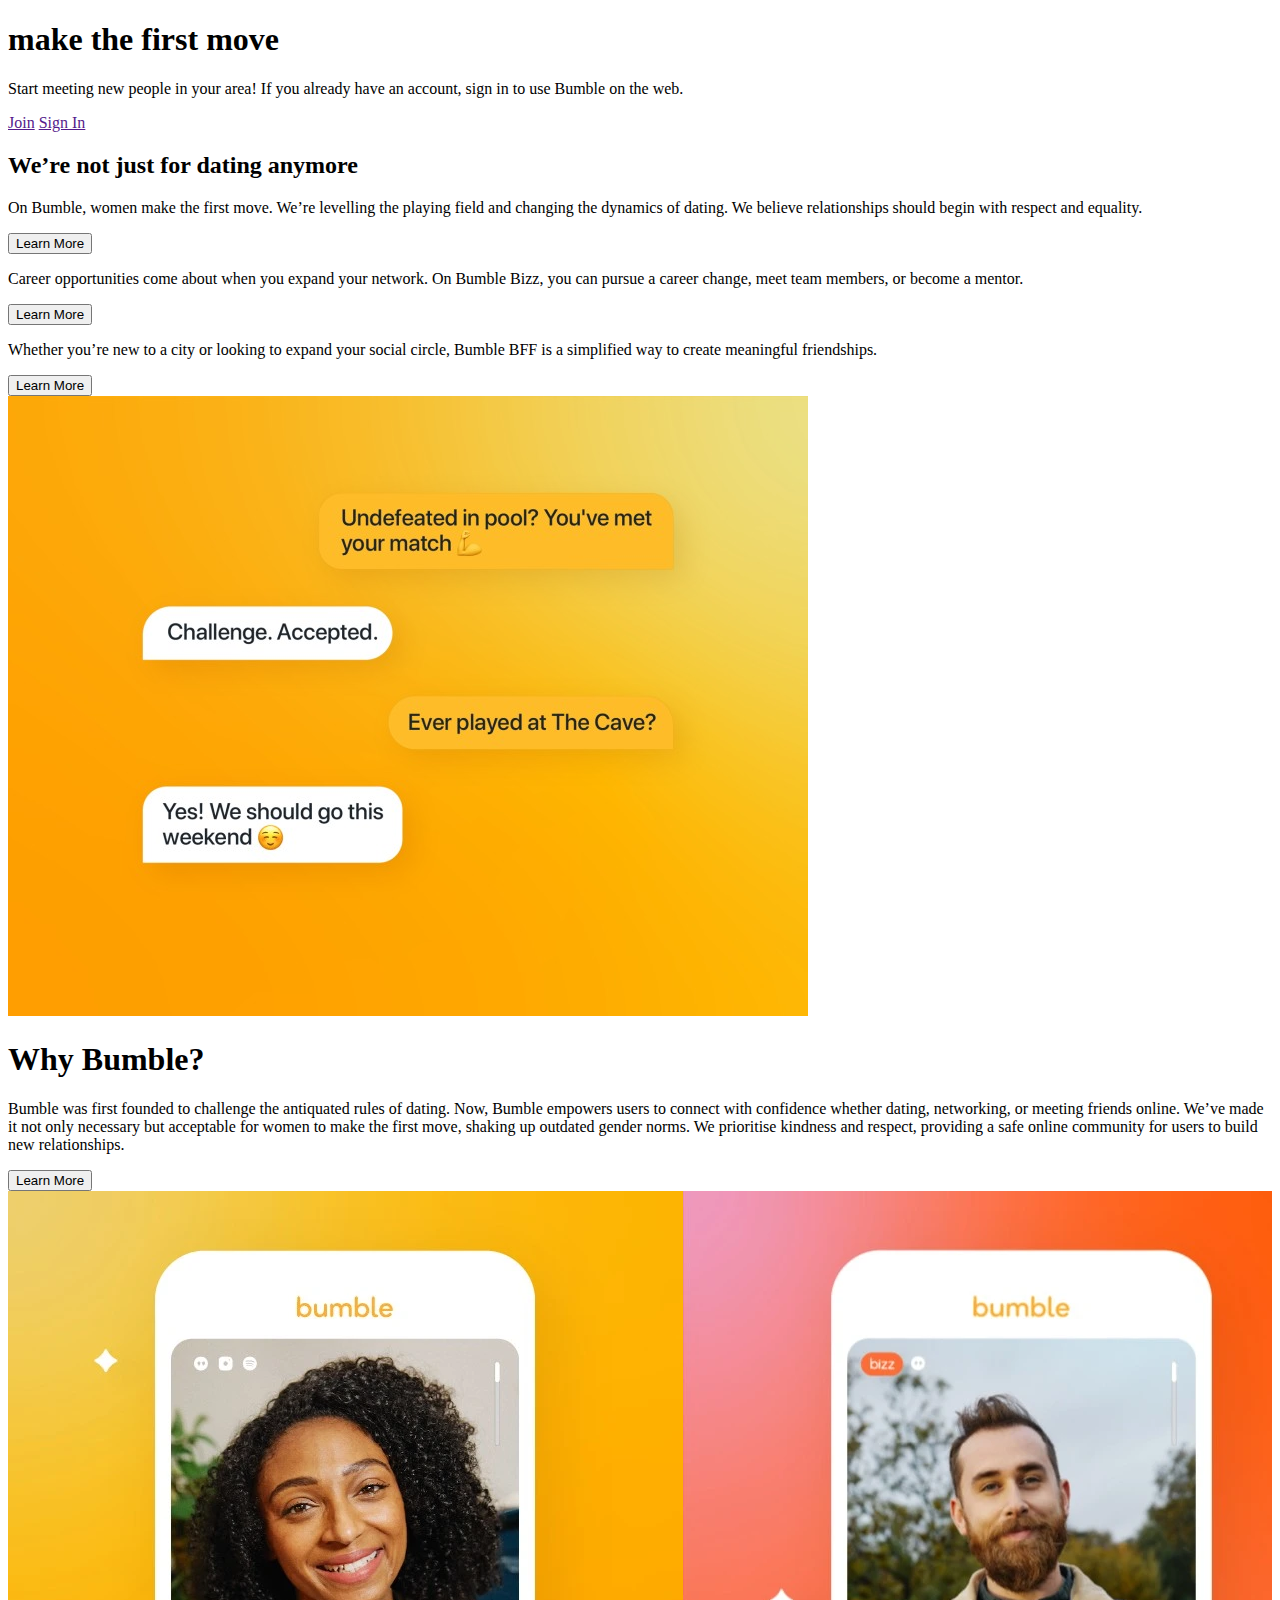
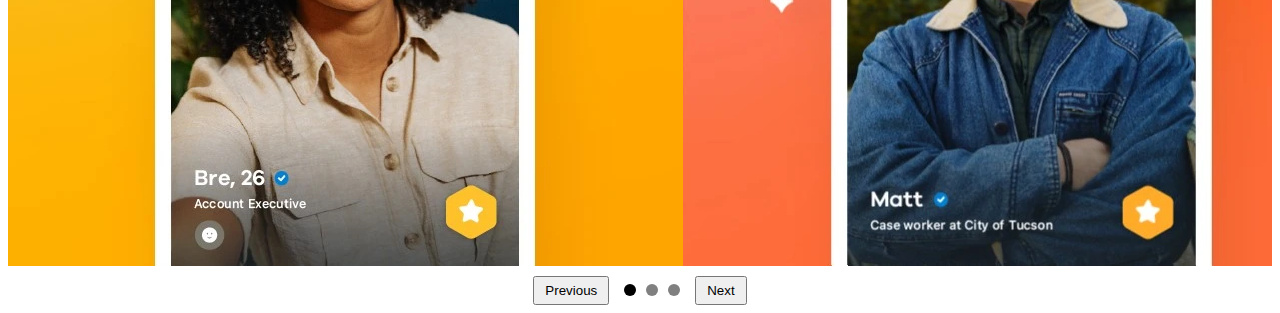
<file: home.html>
<!DOCTYPE html>
<html lang="en">
<head>
    <meta charset="UTF-8">
    <meta http-equiv="X-UA-Compatible" content="IE=edge">
    <meta name="viewport" content="width=device-width, initial-scale=1.0">
    <link rel="shortcut icon" href="/image/icon.png" type="image/x-icon">
    <link rel="stylesheet" href="home.css">
    <title>Bumble</title>
</head>
<body>
    <section>
        <h1 class="headline">make the first move</h1>
        <p class="subtext">Start meeting new people in your area! If you already have an account, sign in to use Bumble on the web.</p>
        <a href="" class="button">Join</a>
        <a href="" class="button">Sign In</a>
        
        </section>
        <section>
            <h2 class="section-heading">We’re not just for dating anymore</h2>
        
            <div class="content-block">
                <p class="content-block_ _text">On Bumble, women make the first move. We’re levelling the playing field and changing the dynamics of dating. We believe relationships should begin with respect and equality.</p>
                <button class="content-block__button">Learn More</button>
            </div>
        
            <div class="content-block">
                <p class="content-block__text">Career opportunities come about when you expand your network. On Bumble Bizz, you can pursue a career change, meet team members, or become a mentor.</p>
                <button class="content-block__button">Learn More</button>
            </div>
        
            <div class="content-block">
                <p class="content-block__text">Whether you’re new to a city or looking to expand your social circle, Bumble BFF is a simplified way to create meaningful friendships.</p>
                <button class="content-block__button">Learn More</button>
            </div>
        
        </section>
        <div class="about-section">
            <img class="about-section__image" src="./image/about.jpeg" alt="">
            <h1 class="about-section__title">Why Bumble?</h1>
            <p class="about-section__text">Bumble was first founded to challenge the antiquated rules of dating. Now, Bumble empowers users to connect with confidence whether dating, networking, or meeting friends online. We’ve made it not only necessary but acceptable for women to make the first move, shaking up outdated gender norms. We prioritise kindness and respect, providing a safe online community for users to build new relationships.</p>
            <button class="about-section__button">Learn More</button>
        </div>
        
    <div class="slider">
        <div class="slider__container">
          <img class="slider__slide" src="./image/t1.webp" alt="">
          <img class="slider__slide" src="./image/t3.webp" alt="">
          <img class="slider__slide" src="./image/t1.webp" alt="">
        </div>
      
        <div class="slider__controls">
          <button class="slider__prev-slide">Previous</button>
      
          <div class="slider__radio-buttons">
            <input type="radio" name="slider-radio" id="radio1" checked>
            <label class="slider__radio-label" for="radio1"></label>
            <input type="radio" name="slider-radio" id="radio2">
            <label class="slider__radio-label" for="radio2"></label>
            <input type="radio" name="slider-radio" id="radio3">
            <label class="slider__radio-label" for="radio3"></label>
          </div>
      
          <button class="slider__next-slide">Next</button>
        </div>
      </div>
      

</body>
</html>
</file>
<file: home.css>
.slider {
    position: relative;
  }
  
  .slider__container {
    display: flex;
    overflow: hidden;
  }
  
  .slider__slide {
    width: 100%;
    height: auto;
    transition: transform 0.3s ease-in-out;
  }
  
  .slider__controls {
    display: flex;
    justify-content: center;
    align-items: center;
    margin-top: 10px;
  }
  
  .slider__prev-slide,.slider__next-slide {
    padding: 5px 10px;
  }
  
  .slider__radio-buttons {
    display: flex;
    justify-content: center;
    align-items: center;
    margin: 0 10px;
  }
  
  .slider__radio-buttons input[type="radio"] {
    display: none;
  }
  
  .slider__radio-buttons label {
    display: block;
    width: 12px;
    height: 12px;
    border-radius: 50%;
    background-color: gray;
    margin: 0 5px;
    cursor: pointer;
  }
  
  .slider__radio-buttons input[type="radio"]:checked + label {
    background-color: black;
  }
</file>
